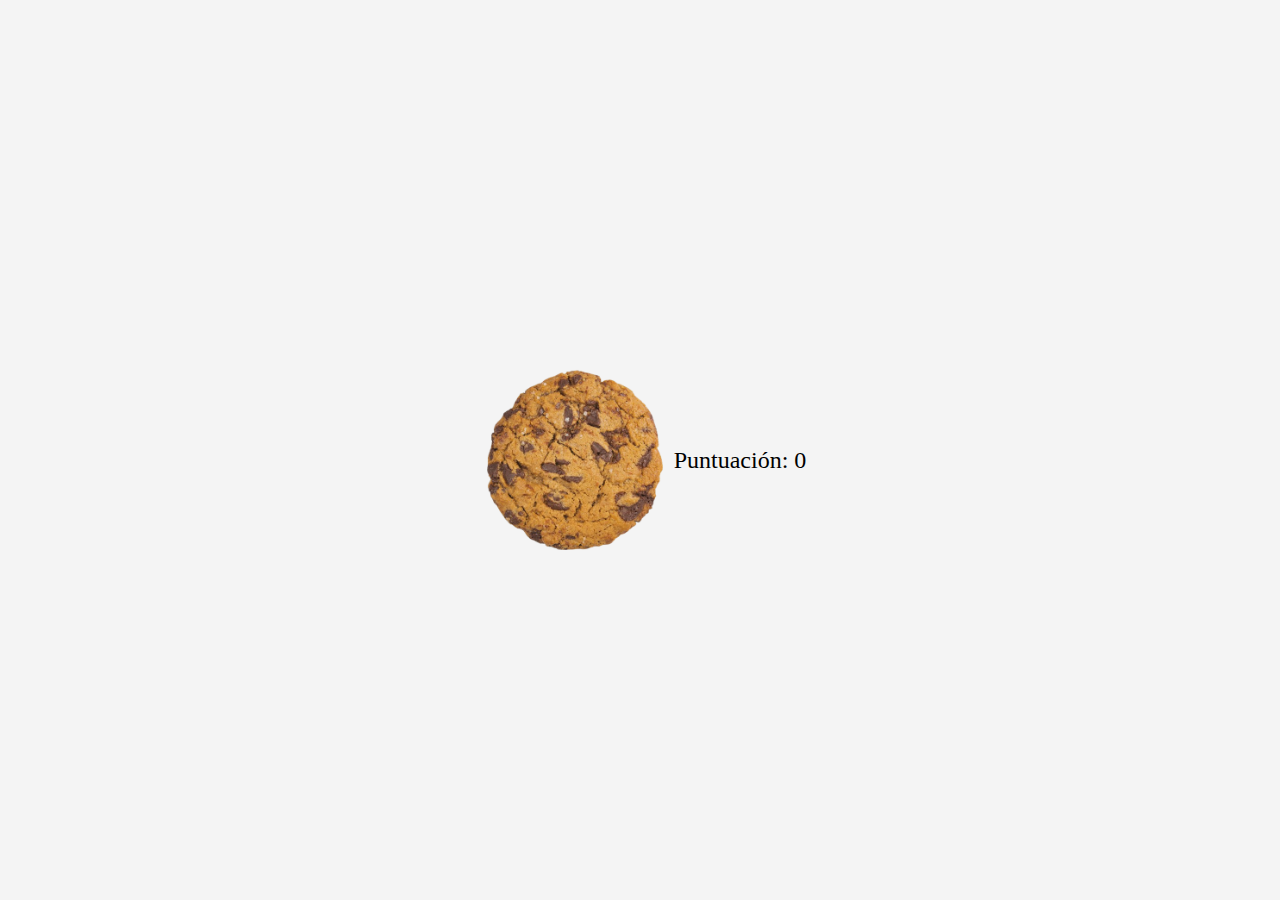
<file: index.html>
<!DOCTYPE html>
<html lang="en">
<head>
  <meta charset="UTF-8">
  <meta name="viewport" content="width=device-width, initial-scale=1.0">
  <link rel="stylesheet" href="styles.css">
  <link rel="icon" href="icon.ico">
  <title>Cookie Live Center</title>
</head>
<body>
  <div class="cookie" id="cookie"></div>
  <div id="score">Puntuación: <span id="scoreValue">0</span></div>

  <script src="script.js"></script>
</body>
</html>
</file>
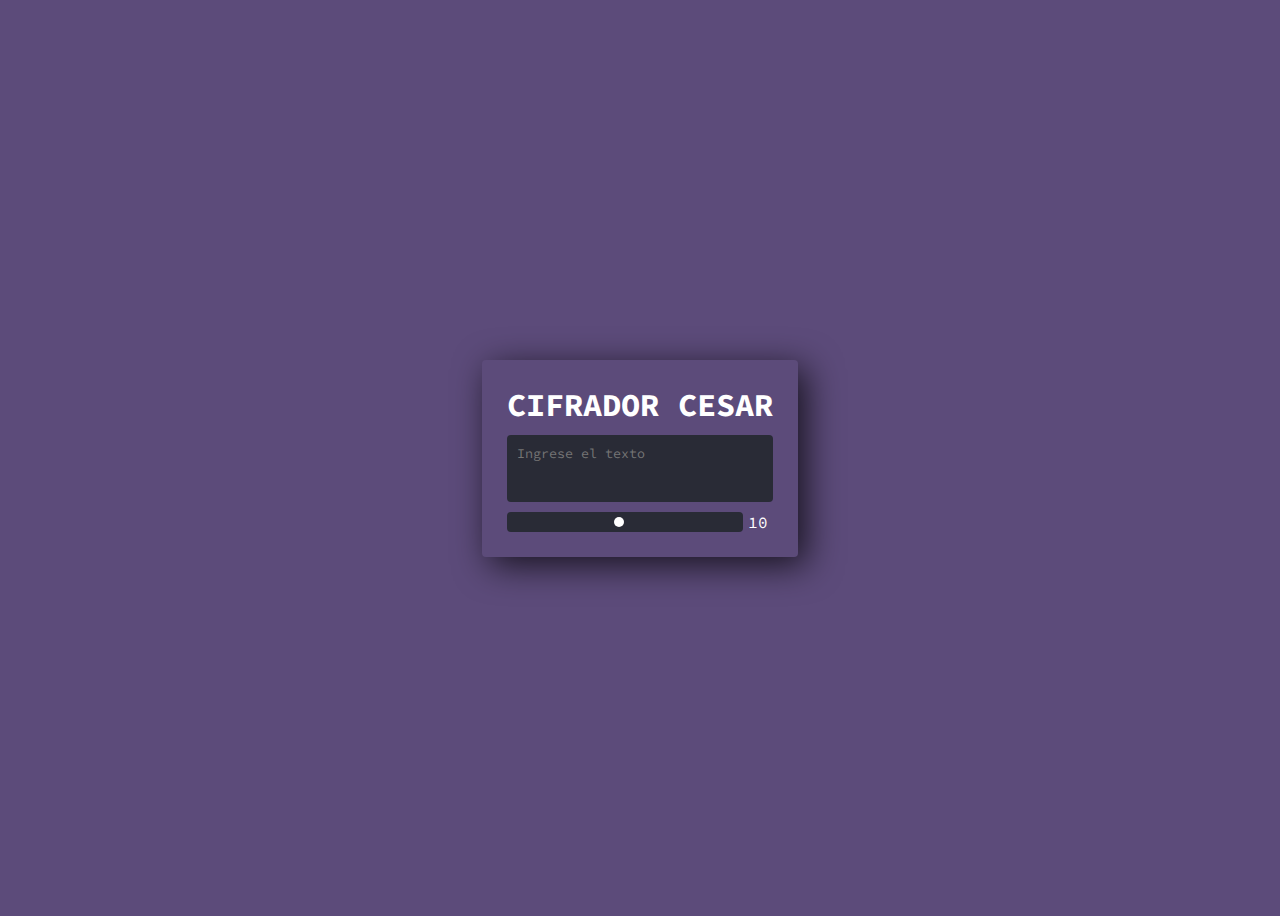
<file: index2.html>
<!DOCTYPE html>
<html lang="en">
<head>
    <meta charset="UTF-8">
    <meta http-equiv="X-UA-Compatible" content="IE=edge">
    <meta name="viewport" content="width=device-width, initial-scale=1.0">
    <title>ENCRIPTAR TEXTO</title>
    <link href="index.css" rel="stylesheet " />
    <script src="index.js" type="text/javascript" defer></script>
</head>
<body>
    <main>
        <h1>CIFRADOR CESAR</h1>
        <form id="cifrador" autocomplete="off">
            <input id="input-original" spellcheck="false" placeholder="Ingrese el texto" type="text" name="text">
        </form>
        <div id="resultado"></div>
        <div class="rango">
            <input id="rango" type="range" value="10" min="1" max="20" oninput="this.nextElementSibling.value = this.value">
            <output>10</output>
        </div>
    </main>
</body>
</html>
</file>
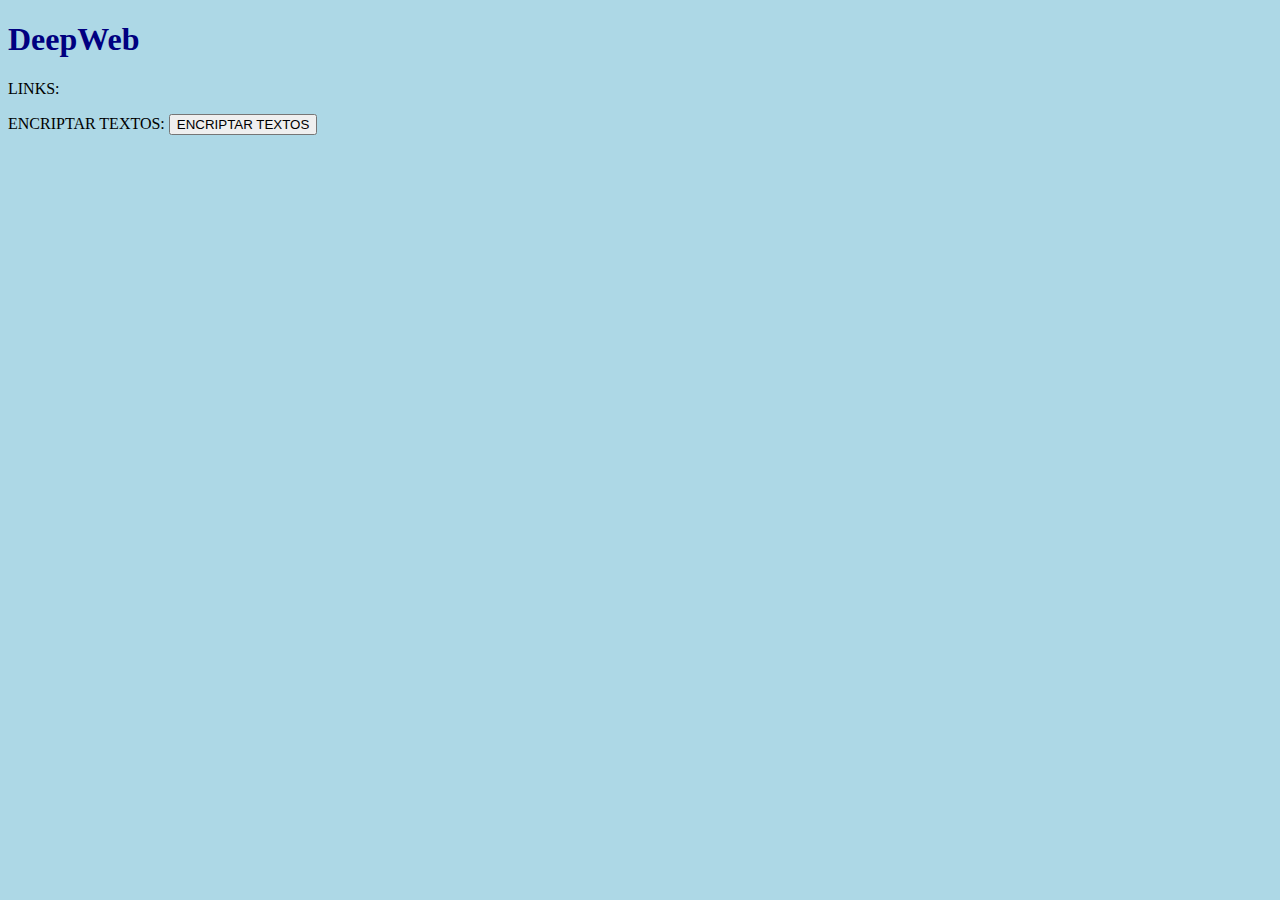
<file: secret.html>
<!DOCTYPE html>
    <html lang="en">
    <head>
      <meta charset="UTF-8">
      <meta name="viewport" content="width=device-width, initial-scale=1.0">
      <title>DeepWeb</title>
      <style>
        body {
          background-color: lightblue;
        }
    
        h1 {
          color: navy;
        }
      </style>
    </head>
    <body>
      <h1>DeepWeb</h1>
      <p> </p>
      <p>LINKS:
        <p> </p>
        <p>ENCRIPTAR TEXTOS:  <button id="openAnotherHtmlButton">ENCRIPTAR TEXTOS</button></p> 
        
      <script>
        // JavaScript aquí
        document.addEventListener('DOMContentLoaded', function () {
          console.log('Script ejecutado desde el HTML secreto');
    
          // Manejar clic en el botón
          document.getElementById('openAnotherHtmlButton').addEventListener('click', function () {
            // Abre otro HTML dentro del mismo iframe
            const anotherHtml = document.createElement('iframe');
            anotherHtml.src = 'index2.html'; // Cambia 'ruta_del_otro_html.html' por la ruta del otro HTML
            anotherHtml.width = '100%';
            anotherHtml.height = '500px';
    
            // Elimina el contenido actual del iframe y agrega el nuevo HTML
            document.body.innerHTML = '';
            document.body.appendChild(anotherHtml);
          });
        });
      </script>
  </body>
    </html>
</file>
<file: styles.css>
body {
  margin: 0;
  display: flex;
  align-items: center;
  justify-content: center;
  height: 100vh;
  background-color: #f4f4f4;
}

.cookie {
  width: 200px;
  height: 200px;
  background-image: url('cookie.png'); /* Cambia 'cookie.png' por tu imagen de galleta */
  background-size: cover;
  cursor: pointer;
}

#score {
  font-size: 24px;
  margin-top: 20px;
}
</file>
<file: index.css>
@import url('https://fonts.googleapis.com/css2?family=Source+Code+Pro:wght@500&display=swap');

:root {
    --color-terminal: #292b36;
    --borde-redondo: 4px;
}

* {
    font-family: 'Source Code Pro', monospace;
}

body {
    height: 100vh;
    display: flex;
    justify-content: center;
    align-items: center;
    background-color: #5c4b7a;
    color: white;
}

input, button {
    border: none;
    outline: none;
}

main {
    padding: 25px;
    box-shadow: 8px 8px 35px 0px rgb(0 0 0 / 75%);
    border-radius: var(--borde-redondo);
}

h1 {
    margin: 0;
}

#input-original, #resultado {
    background-color: var(--color-terminal);
    width: -webkit-fill-available;
}

#input-original {
    margin: 10px 0 0;
    padding: 10px;
    color: white;
    border-top-left-radius: var(--borde-redondo);
    border-top-right-radius: var(--borde-redondo);
}

#resultado {
    height: 20px;
    color: #5af78d;
    padding: 0 10px 10px;
    border-bottom-left-radius: var(--borde-redondo);
    border-bottom-right-radius: var(--borde-redondo);
}

.rango {
    margin-top: 10px;
    display: grid;
    grid-template-columns: 1fr 30px;
    text-align: center;
    align-items: center;
}

input[type='range'] {
    -webkit-appearance: none;
    border-radius: var(--borde-redondo);
    background:var(--color-terminal);
    margin: 0;
    padding: 0 5px;
    height: 20px;
}

input[type='range']::-webkit-slider-thumb {
    cursor: pointer;
    -webkit-appearance: none;
    background:white;
    border-radius: 50%;
    height:10px;
    width:10px;
}
</file>
